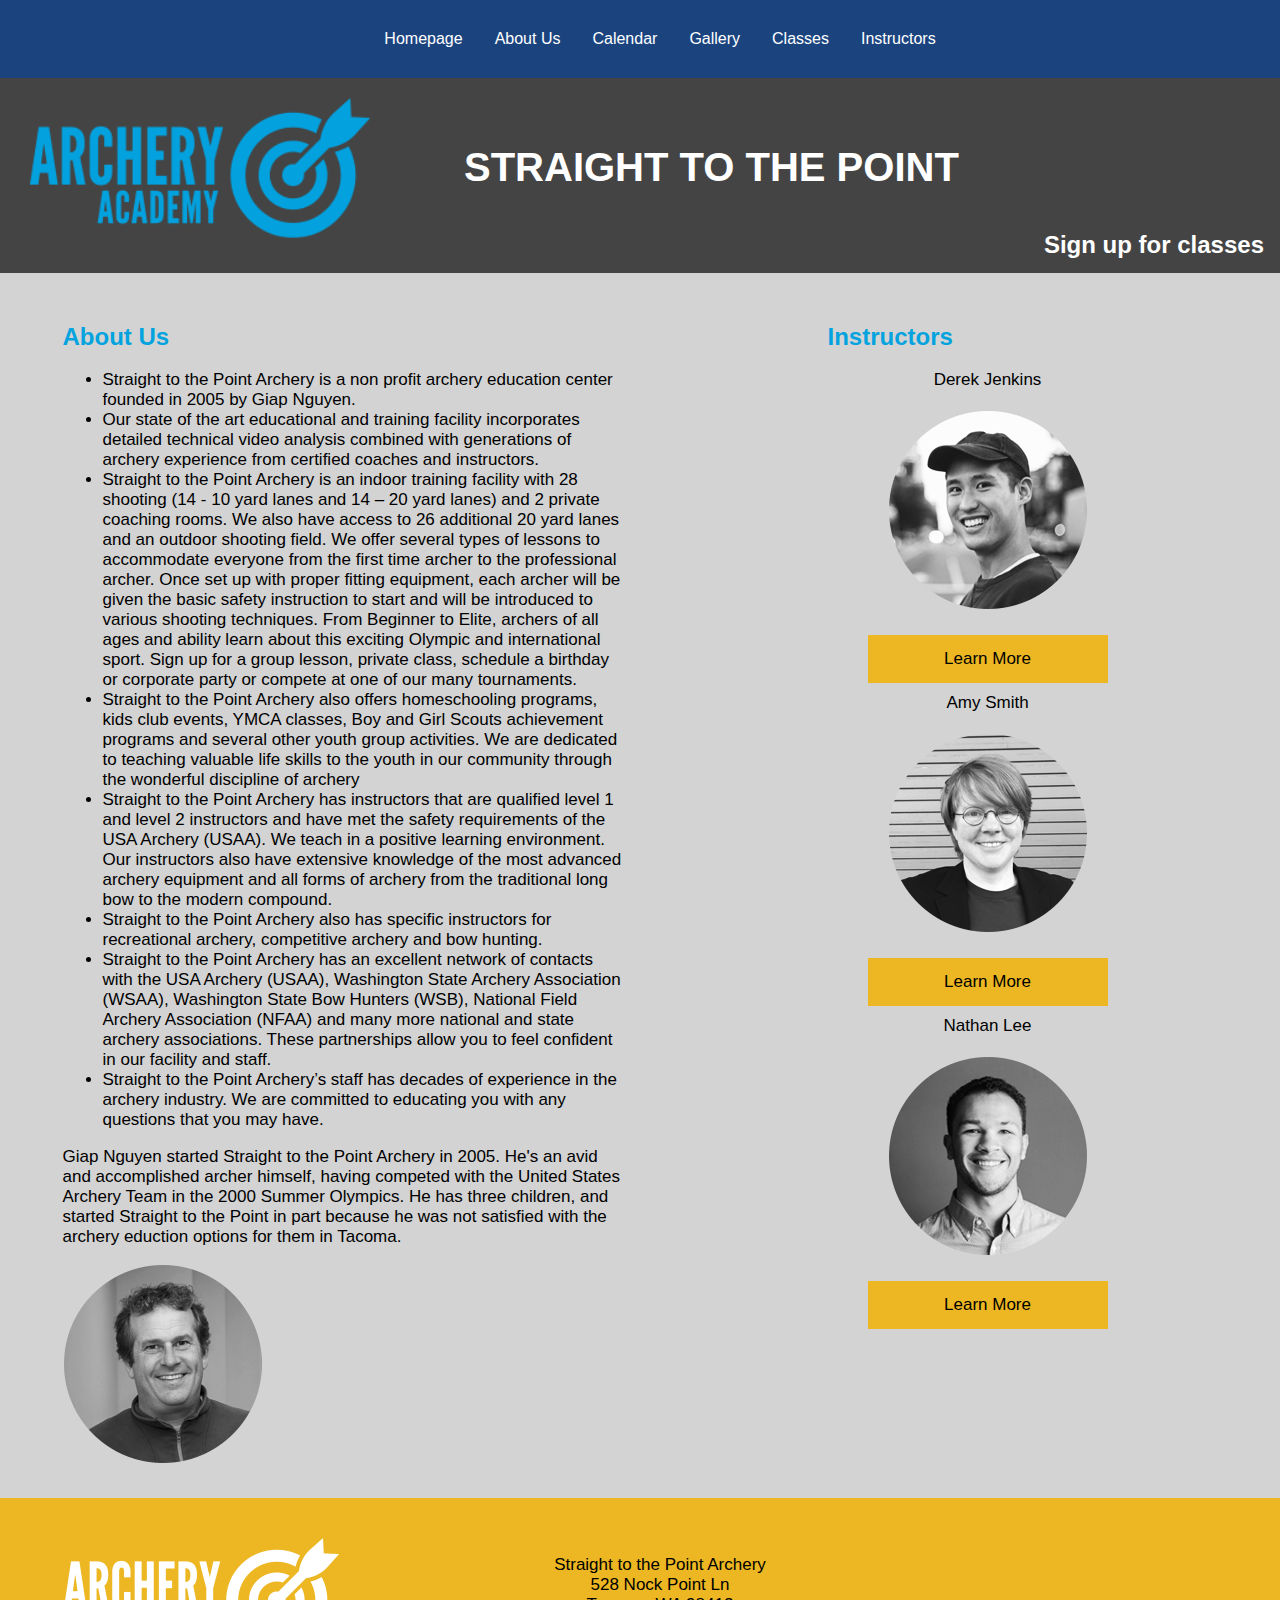
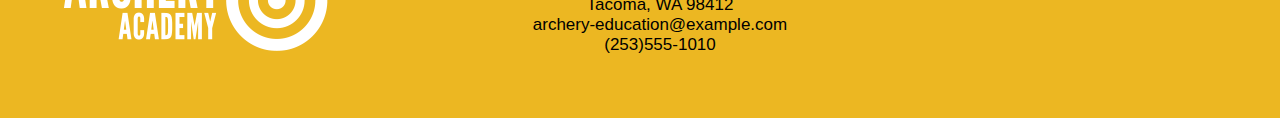
<file: about-us.html>
<!DOCTYPE html>
<html lang="en">
  <head>
    <meta charset="utf-8">
    <title>About Us</title>
    <link rel="stylesheet" type="text/css" href="styles/stylesheet.css">
  </head>
  <body class="about">
    <a href="#content" class="skip">Skip to content</a>
    <nav class="main-nav">
      <ul>
        <li><a title=" Go To Homepage" href="index.html">Homepage</a></li>
        <li><a title=" Go To About us" href="about-us.html">About Us</a></li>
        <li><a title=" Go To Calendar" href="calendar.html">Calendar</a></li>
        <li><a title=" Go To Gallery" href="gallery.html">Gallery</a></li>
        <li><a title=" Go To Classes" href="classes.html">Classes</a></li>
        <li><a title=" Go To Instructors" href="instructors.html">Instructors</a></li>
      </ul>
    </nav>
    <header class="main-head">
      <img src="images/archeryAcademy-logo-color.png" alt="">
      <h1>Straight to the Point</h1>
      <h2><a class="sign" title="Sign-up" href="sign-up.html">Sign up for classes</a></h2>
    </header>
      <div id="content"></div>
      <section class="about-us">
        <h2>About Us</h2>
        <ul>
          <li>Straight to the Point Archery is a non profit archery education center founded in 2005 by Giap Nguyen.</li>
          <li>Our state of the art educational and training facility incorporates detailed technical video analysis combined with generations of archery experience from certified coaches and instructors.</li>
          <li>Straight to the Point Archery is an indoor training facility with 28 shooting (14 - 10 yard lanes and 14 – 20 yard lanes) and 2 private coaching rooms. We also have access to 26 additional 20 yard lanes and an outdoor shooting field. We offer several types of lessons to accommodate everyone from the first time archer to the professional archer. Once set up with proper fitting equipment, each archer will be given the basic safety instruction to start and will be introduced to various shooting techniques. From Beginner to Elite, archers of all ages and ability learn about this exciting Olympic and international sport. Sign up for a group lesson, private class, schedule a birthday or corporate party or compete at one of our many tournaments.</li>
          <li> Straight to the Point Archery also offers homeschooling programs, kids club events, YMCA classes, Boy and Girl Scouts achievement programs and several other youth group activities. We are dedicated to teaching valuable life skills to the youth in our community through the wonderful discipline of archery</li>
          <li>Straight to the Point Archery has instructors that are qualified level 1 and level 2 instructors and have met the safety requirements of the USA Archery (USAA). We teach in a positive learning environment. Our instructors also have extensive knowledge of the most advanced archery equipment and all forms of archery from the traditional long bow to the modern compound.</li>
          <li>Straight to the Point Archery also has specific instructors for recreational archery, competitive archery and bow hunting.</li>
          <li>Straight to the Point Archery has an excellent network of contacts with the USA Archery (USAA), Washington State Archery Association (WSAA), Washington State Bow Hunters (WSB), National Field Archery Association (NFAA) and many more national and state archery associations. These partnerships allow you to feel confident in our facility and staff.</li>
          <li>Straight to the Point Archery’s staff has decades of experience in the archery industry. We are committed to educating you with any questions that you may have.</li>
        </ul>
        <p>Giap Nguyen started Straight to the Point Archery in 2005. He's an avid and accomplished archer himself, having competed with the United States Archery Team in the 2000 Summer Olympics. He has three children, and  started Straight to the Point in part because he was not satisfied with the archery eduction options for them in Tacoma.</p>
        <a href="instructors.html"><img src="images/instructor-bio-image1.png" alt="picture of instructor Nathan Lee"></a>
      </section>
      <section class="instructor">
        <h2>Instructors</h2>
        <ul>
          <li> Derek Jenkins</li>
          <a href="instructors.html"><img src="images/instructor-bio-image4.png" alt="picture of instructor Derek Jenkins"></a>
          <a href="instructors.html" class="link">Learn More</a>
          <li>Amy Smith</li>
          <a href="instructors.html"><img src="images/instructor-bio-image2.png" alt="picture of instructor Amy Smith"></a>
          <a href="instructors.html" class="link">Learn More</a>
          <li> Nathan Lee</li>
          <a href="instructors.html"><img src="images/instructor-bio-image3.png" alt="picture of instructor Nathan Lee"></a>
          <a href="instructors.html" class="link">Learn More</a>
        </ul>
      </section>
      <footer class="main-footer">
        <img src="images/archeryAcademy-logo-white.png" alt="">
        <ul>
          <li>Straight to the Point Archery</li>
          <li>528 Nock Point Ln</li>
          <li>Tacoma, WA 98412</li>
          <li>archery-education@example.com</li>
          <li>(253)555-1010</li>
        </ul>
        <iframe src="https://www.google.com/maps/embed?pb=!1m18!1m12!1m3!1d2712.5902030931597!2d-122.53755478438467!3d47.16587987915788!2m3!1f0!2f0!3f0!3m2!1i1024!2i768!4f13.1!3m3!1m2!1s0x549100daa12b7867%3A0xb7be022b12e0a4da!2sPoint+Ln+SW%2C+Lakewood%2C+WA+98499!5e0!3m2!1ses-419!2sus!4v1542732949371"
         width="300" height="225" style="border:0" allowfullscreen></iframe>
      </footer>
    </body>
  </html>
<!-- Document checking completed. No errors or warnings to show. -->
</file>
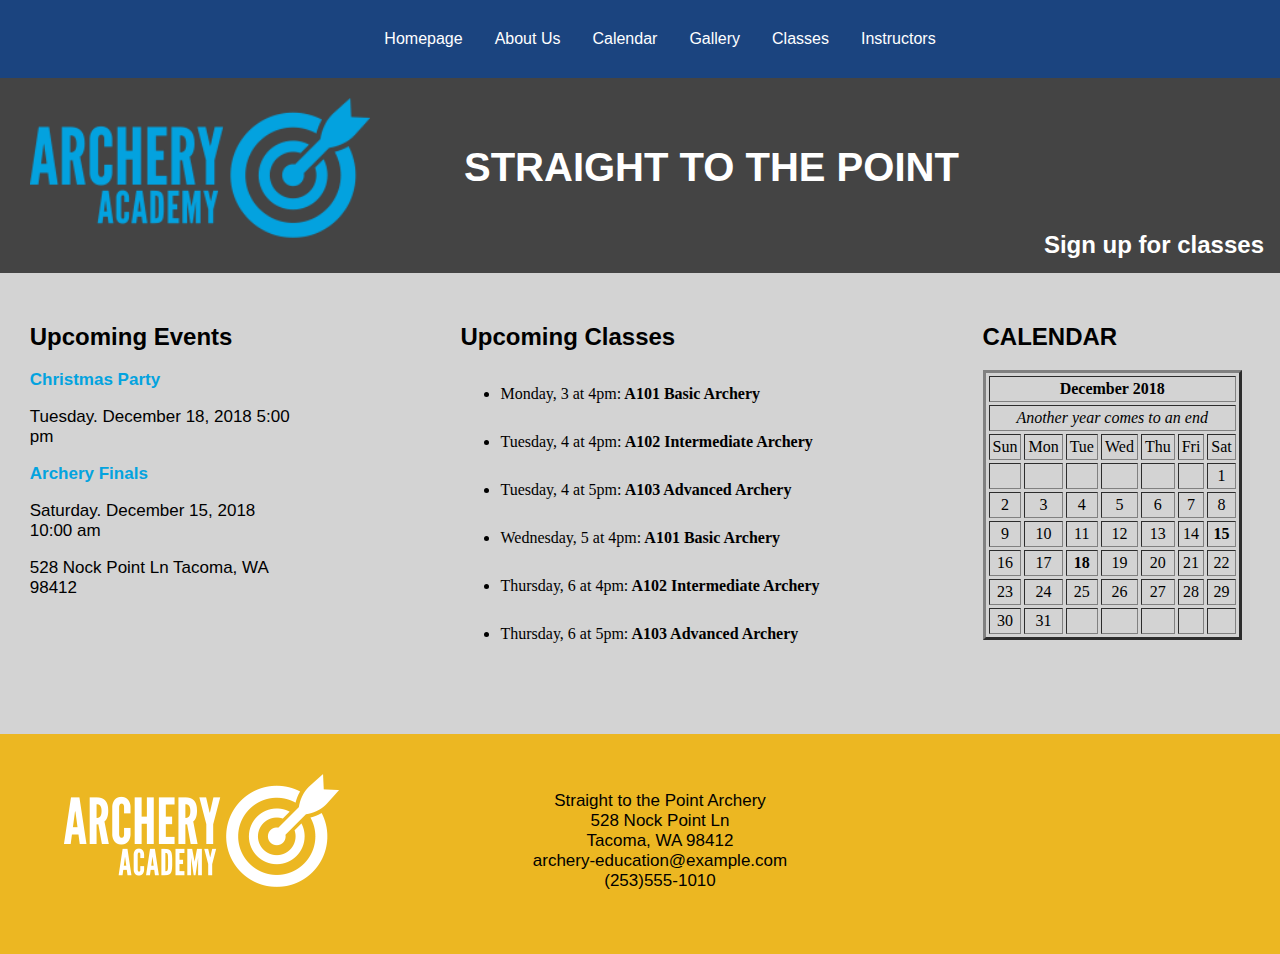
<file: calendar.html>
<!DOCTYPE html>
<html lang="en">
  <head>
    <meta charset="utf-8">
    <title>Calendar</title>
    <link rel="stylesheet" type="text/css" href="styles/stylesheet.css">
  </head>
  <body>
    <a href="#content" class="skip">Skip to content</a>
    <nav class="main-nav">
      <ul>
        <li><a title=" Go To Homepage" href="index.html">Homepage</a></li>
        <li><a title=" Go To About us" href="about-us.html">About Us</a></li>
        <li><a title=" Go To Calendar" href="calendar.html">Calendar</a></li>
        <li><a title=" Go To Gallery" href="gallery.html">Gallery</a></li>
        <li><a title=" Go To Classes" href="classes.html">Classes</a></li>
        <li><a title=" Go To Instructors" href="instructors.html">Instructors</a></li>
      </ul>
    </nav>
    <header class="main-head">
      <img src="images/archeryAcademy-logo-color.png" alt="">
      <h1>Straight to the Point</h1>
      <h2><a class="sign" title="Sign-up" href="sign-up.html">Sign up for classes</a></h2>
    </header>
      <div id="content"></div>
      <section class="content">
        <h2 class="uc">Upcoming Classes</h2>
        <ul>
          <li> Monday, 3 at 4pm:<b> A101 Basic Archery </b></li>
          <li> Tuesday, 4 at 4pm:<b> A102 Intermediate Archery</b></li>
          <li> Tuesday, 4 at 5pm:<b> A103 Advanced Archery</b></li>
          <li> Wednesday, 5 at 4pm:<b> A101 Basic Archery </b></li>
          <li> Thursday, 6 at 4pm:<b> A102 Intermediate Archery </b></li>
          <li> Thursday, 6 at 5pm:<b> A103 Advanced Archery</b></li>
        </ul>
      </section>
      <!-- CALENDAR  -->
      <section class="side">
        <h2 class="uc">CALENDAR</h2>
          <TABLE BORDER=3 CELLSPACING=3 CELLPADDING=3>
            <TR>
            <TD COLSPAN="7" ALIGN=center><B>December 2018</B></TD>
            </TR>
            <TR>
            <TD COLSPAN="7" ALIGN=center><I>Another year comes to an end</I></TD>
            </TR>

            <TR>
            <TD ALIGN=center>Sun</TD>
            <TD ALIGN=center>Mon</TD>
            <TD ALIGN=center>Tue</TD>
            <TD ALIGN=center>Wed</TD>
            <TD ALIGN=center>Thu</TD>
            <TD ALIGN=center>Fri</TD>
            <TD ALIGN=center>Sat</TD>
            </TR>

            <TR>
            <TD ALIGN=center></TD>
            <TD ALIGN=center></TD>
            <TD ALIGN=center></TD>
            <TD ALIGN=center></TD>
            <TD ALIGN=center></TD>
            <TD ALIGN=center></TD>
            <TD ALIGN=center>1</TD>
            </TR>

            <TR>
            <TD ALIGN=center>2</TD>
            <TD ALIGN=center>3</TD>
            <TD ALIGN=center>4</TD>
            <TD ALIGN=center>5</TD>
            <TD ALIGN=center>6</TD>
            <TD ALIGN=center>7</TD>
            <TD ALIGN=center>8</TD>
            </TR>

            <TR>
            <TD ALIGN=center>9</TD>
            <TD ALIGN=center>10</TD>
            <TD ALIGN=center>11</TD>
            <TD ALIGN=center>12</TD>
            <TD ALIGN=center>13</TD>
            <TD ALIGN=center>14</TD>
            <TD ALIGN=center><b>15</b></TD>
            </TR>

            <TR>
            <TD ALIGN=center>16</TD>
            <TD ALIGN=center>17</TD>
            <TD ALIGN=center><b>18</b></TD>
            <TD ALIGN=center>19</TD>
            <TD ALIGN=center>20</TD>
            <TD ALIGN=center>21</TD>
            <TD ALIGN=center>22</TD>
            </TR>

            <TR>
            <TD ALIGN=center>23</TD>
            <TD ALIGN=center>24</TD>
            <TD ALIGN=center>25</TD>
            <TD ALIGN=center>26</TD>
            <TD ALIGN=center>27</TD>
            <TD ALIGN=center>28</TD>
            <TD ALIGN=center>29</TD>
            </TR>

            <TR>
            <TD ALIGN=center>30</TD>
            <TD ALIGN=center>31</TD>
            <TD ALIGN=center></TD>
            <TD ALIGN=center></TD>
            <TD ALIGN=center></TD>
            <TD ALIGN=center></TD>
            <TD ALIGN=center></TD>

            </TR>

          </TABLE>
      <!-- CALENDAR  -->
      </section>
      <section class="news">
        <h2>Upcoming Events</h2>
        <article>
          <h3>Christmas Party</h3>
          <p>Tuesday. December 18, 2018 5:00 pm</p>
        </article>
        <article>
          <h3>Archery Finals</h3>
          <p>Saturday. December 15, 2018 10:00 am</p>
          <p>528 Nock Point Ln Tacoma, WA 98412</p>
        </article>
      </section>
      <footer class="main-footer">
        <img src="images/archeryAcademy-logo-white.png" alt="">
        <ul>
          <li>Straight to the Point Archery</li>
          <li>528 Nock Point Ln</li>
          <li>Tacoma, WA 98412</li>
          <li>archery-education@example.com</li>
          <li>(253)555-1010</li>
        </ul>
        <iframe src="https://www.google.com/maps/embed?pb=!1m18!1m12!1m3!1d2712.5902030931597!2d-122.53755478438467!3d47.16587987915788!2m3!1f0!2f0!3f0!3m2!1i1024!2i768!4f13.1!3m3!1m2!1s0x549100daa12b7867%3A0xb7be022b12e0a4da!2sPoint+Ln+SW%2C+Lakewood%2C+WA+98499!5e0!3m2!1ses-419!2sus!4v1542732949371"
         width="300" height="225" style="border:0" allowfullscreen></iframe>
      </footer>
    </body>
  </html>
  <!-- Document checking completed. No errors or warnings to show. -->
</file>
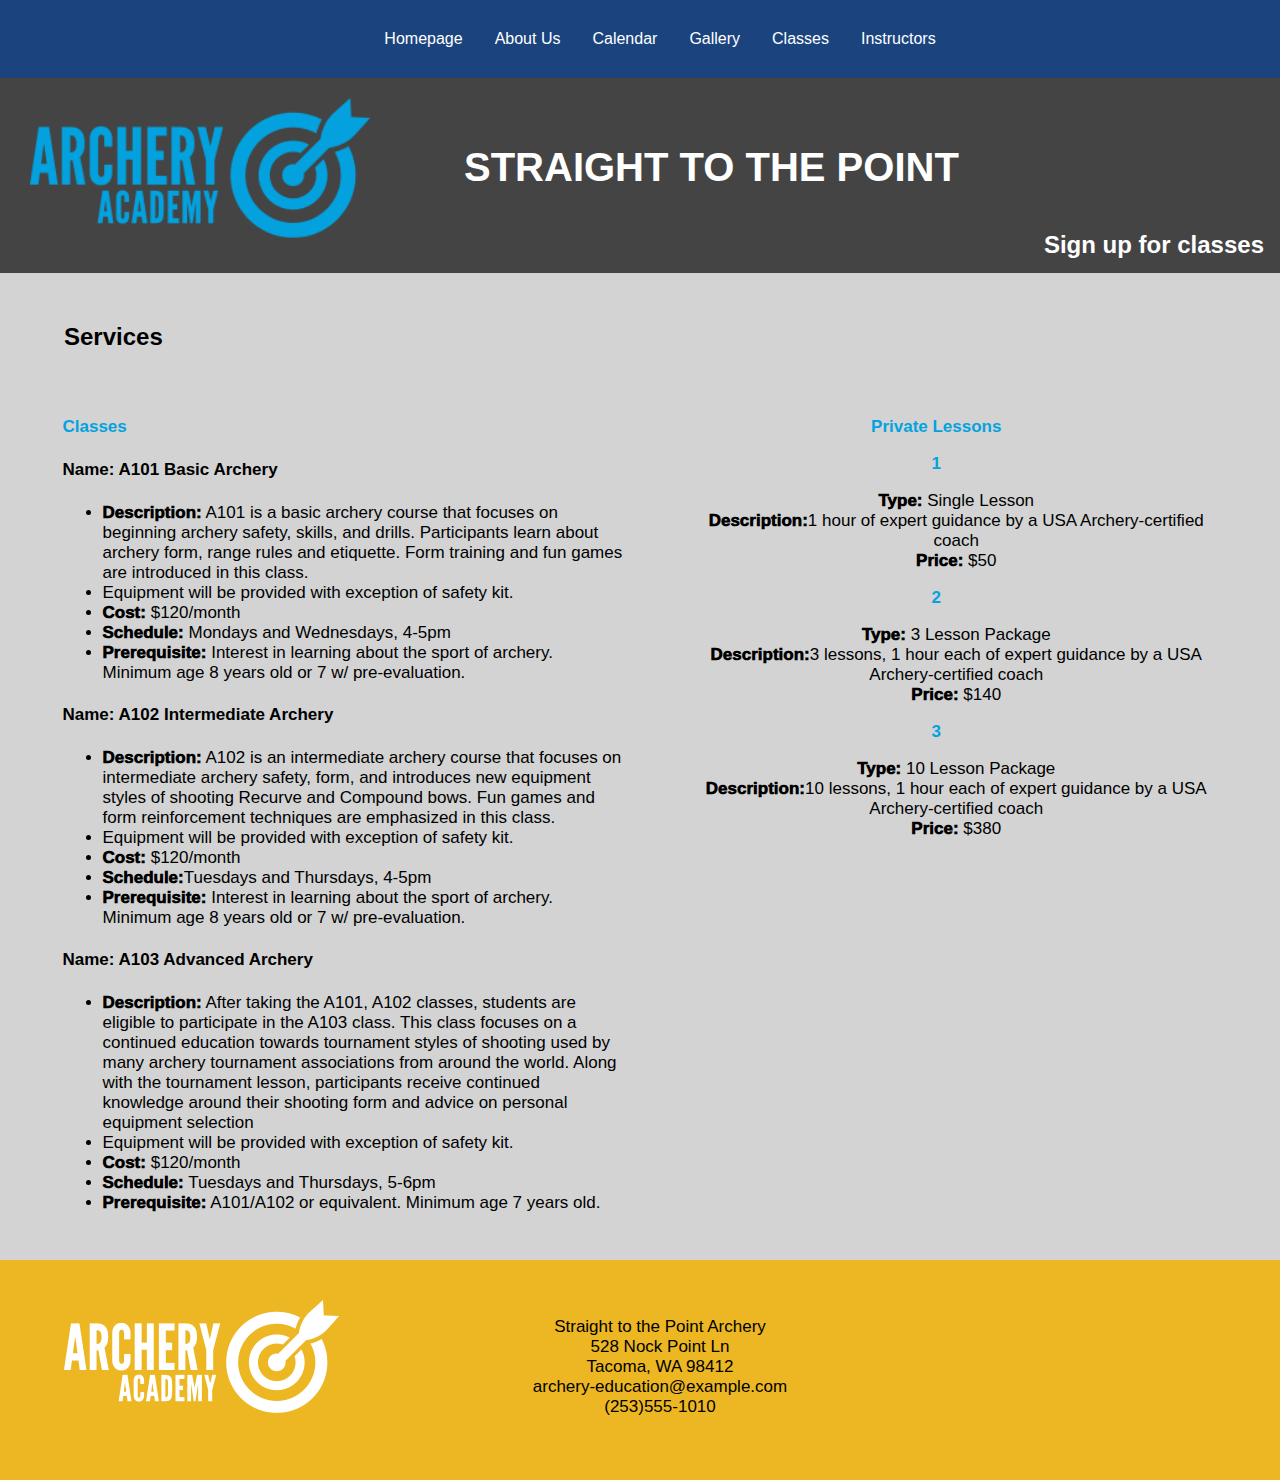
<file: classes.html>
<!DOCTYPE html>
<html lang="en">
  <head>
    <meta charset="utf-8">
    <title>Classes</title>
    <link rel="stylesheet" type="text/css" href="styles/stylesheet.css">
  </head>
  <body class="offers">
    <a href="#content" class="skip">Skip to content</a>
    <nav class="main-nav">
      <ul>
        <li><a title=" Go To Homepage" href="index.html">Homepage</a></li>
        <li><a title=" Go To About us" href="about-us.html">About Us</a></li>
        <li><a title=" Go To Calendar" href="calendar.html">Calendar</a></li>
        <li><a title=" Go To Gallery" href="gallery.html">Gallery</a></li>
        <li><a title=" Go To Classes" href="classes.html">Classes</a></li>
        <li><a title=" Go To Instructors" href="instructors.html">Instructors</a></li>
      </ul>
    </nav>
    <header class="main-head">
      <img src="images/archeryAcademy-logo-color.png" alt="">
      <h1>Straight to the Point</h1>
      <h2><a class="sign"  title="Sign-up" href="sign-up.html">Sign up for classes</a></h2>
    </header>
      <div id="content"></div>
      <div class="services">
        <h2>Services</h2>
      </div>
      <section class="classes">
        <h3>Classes</h3>
        <article>
        <h4> Name: A101 Basic Archery</h4>
        <ul>
        	<li><b>Description:</b> A101 is a basic archery course that focuses on beginning archery safety, skills, and drills. Participants learn about archery form, range rules and etiquette. Form training and fun games are introduced in this class.</li>
          <li>Equipment will be provided with exception of safety kit.</li>
        	<li><b>Cost:</b> $120/month</li>
        	<li><b>Schedule:</b> Mondays and Wednesdays, 4-5pm</li>
        	<li><b>Prerequisite:</b> Interest in learning about the sport of archery. Minimum age  8 years old or 7 w/ pre-evaluation.</li>
        </ul>
        </article>
        <article>
        <h4> Name: A102 Intermediate Archery</h4>
        <ul>
        	<li><b>Description:</b> A102 is an intermediate archery course that focuses on intermediate archery safety, form, and introduces new equipment styles of shooting Recurve and Compound bows. Fun games and form reinforcement techniques are emphasized in this class.</li>
          <li>Equipment will be provided with exception of safety kit.</li>
        	<li><b>Cost:</b> $120/month</li>
        	<li><b>Schedule:</b>Tuesdays and Thursdays, 4-5pm</li>
        	<li><b>Prerequisite:</b> Interest in learning about the sport of archery. Minimum age  8 years old or 7 w/ pre-evaluation.</li>
        </ul>
        </article>
        <article>
        <h4> Name: A103 Advanced Archery</h4>
        <ul>
        	<li><b>Description:</b> After taking the A101, A102 classes, students are eligible to participate in the A103 class. This class focuses on a continued education towards tournament styles of shooting used by many archery tournament associations from around the world. Along with the tournament lesson, participants receive continued knowledge around their shooting form and advice on personal equipment selection</li>
          <li>Equipment will be provided with exception of safety kit.</li>
        	<li><b>Cost:</b> $120/month</li>
        	<li><b>Schedule:</b>  Tuesdays and Thursdays, 5-6pm</li>
        	<li><b>Prerequisite:</b> A101/A102 or equivalent. Minimum age  7 years old.</li>
        </ul>
        </article>
      </section>
      <section class="private">
        <h3>Private Lessons</h3>
        <article>
          <h3>1</h3>
          <ul>
        	<li><b>Type:</b> Single Lesson</li>
          <li><b>Description:</b>1 hour of expert guidance by a USA Archery-certified coach</li>
          <li><b>Price:</b> $50</li>
        </ul>
        </article>
        <article>
          <h3>2</h3>
          <ul>
        	<li><b>Type:</b> 3 Lesson Package</li>
          <li><b>Description:</b>3 lessons, 1 hour each of expert guidance by a USA Archery-certified coach</li>
          <li><b>Price:</b> $140</li>
        </ul>
        </article>
        <article>
          <h3>3</h3>
          <ul>
        	<li><b>Type:</b> 10 Lesson Package</li>
          <li><b>Description:</b>10 lessons, 1 hour each of expert guidance by a USA Archery-certified coach</li>
          <li><b>Price:</b> $380</li>
        </ul>
        </article>
      </section>
      <footer class="main-footer">
        <img src="images/archeryAcademy-logo-white.png" alt="">
        <ul>
          <li>Straight to the Point Archery</li>
          <li>528 Nock Point Ln</li>
          <li>Tacoma, WA 98412</li>
          <li>archery-education@example.com</li>
          <li>(253)555-1010</li>
        </ul>
        <iframe src="https://www.google.com/maps/embed?pb=!1m18!1m12!1m3!1d2712.5902030931597!2d-122.53755478438467!3d47.16587987915788!2m3!1f0!2f0!3f0!3m2!1i1024!2i768!4f13.1!3m3!1m2!1s0x549100daa12b7867%3A0xb7be022b12e0a4da!2sPoint+Ln+SW%2C+Lakewood%2C+WA+98499!5e0!3m2!1ses-419!2sus!4v1542732949371"
         width="300" height="225" style="border:0" allowfullscreen></iframe>
      </footer>
    </body>
  </html>
</file>
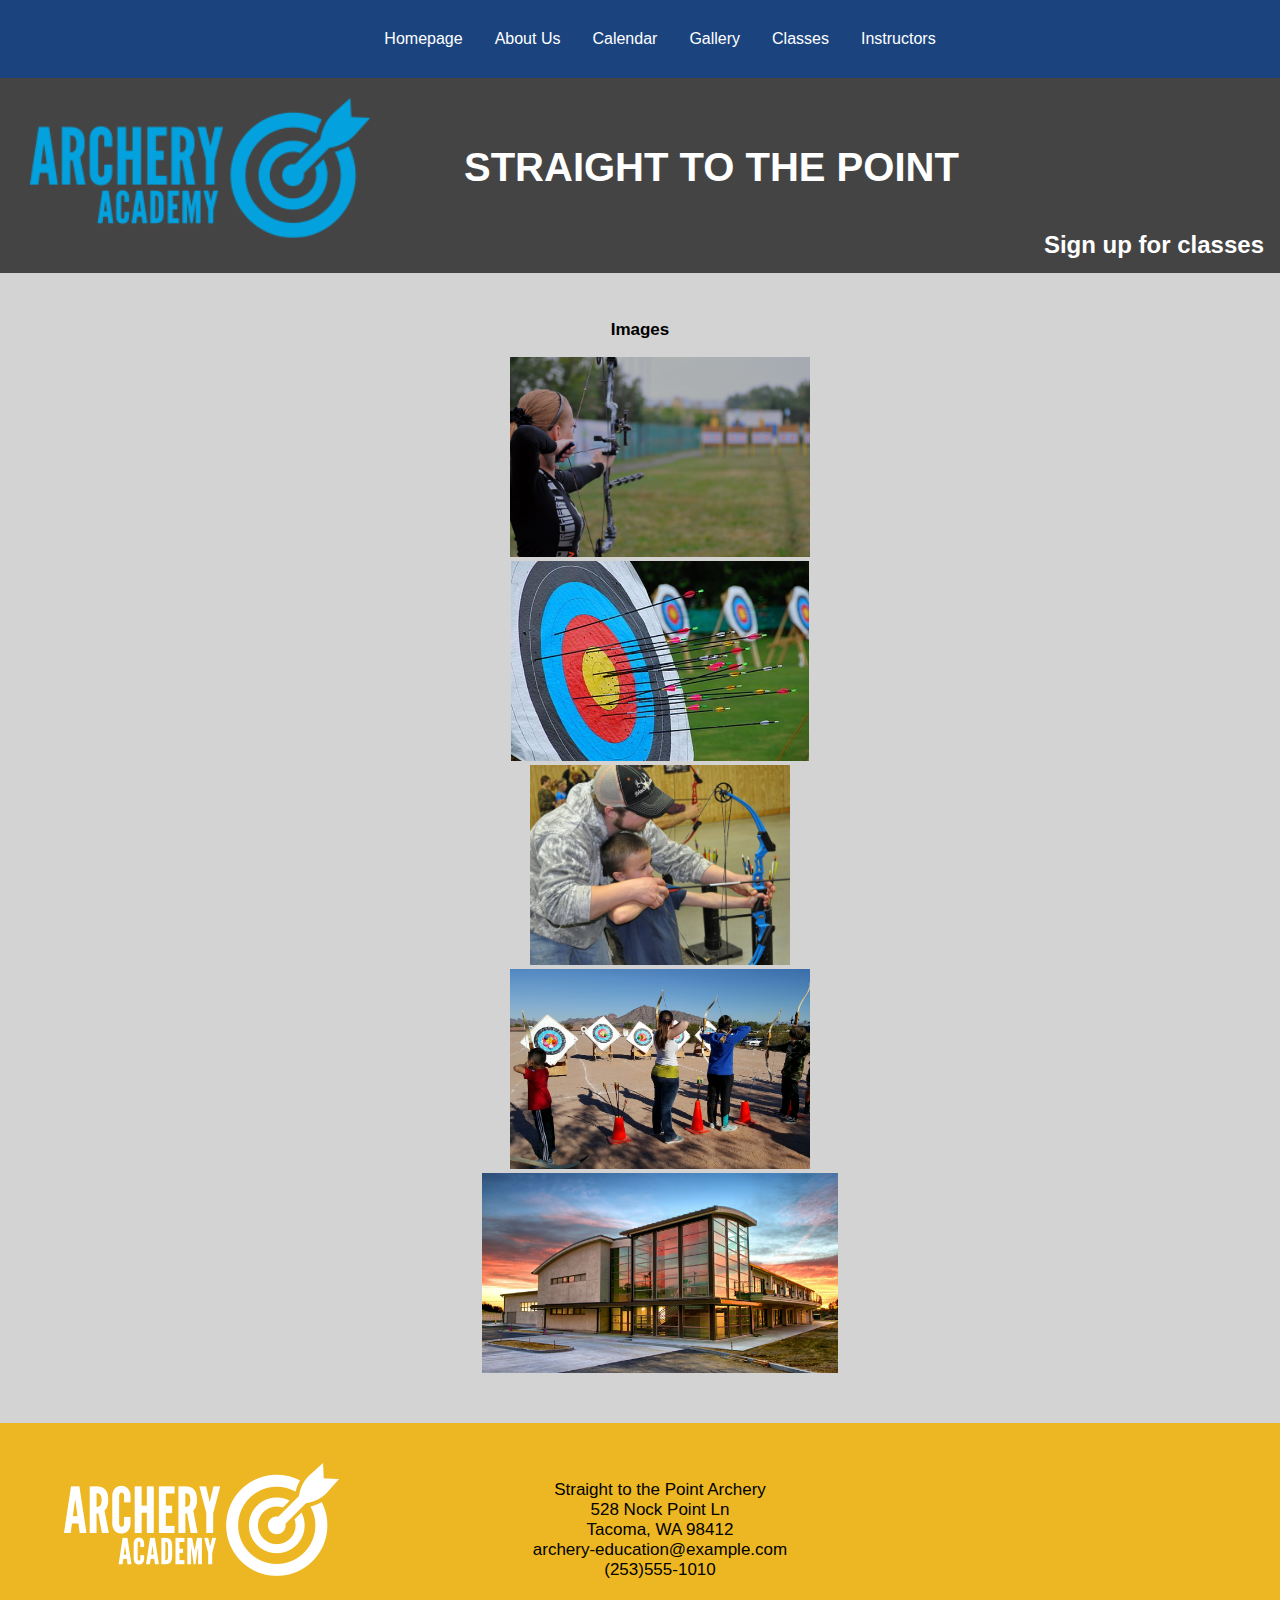
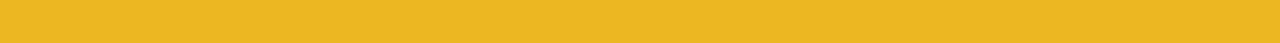
<file: gallery.html>
<!DOCTYPE html>
<html lang="en">
  <head>
    <meta charset="utf-8">
    <title>Gallery</title>
    <link rel="stylesheet" type="text/css" href="styles/stylesheet.css">
  </head>
  <body class="gallery">
    <a href="#content" class="skip">Skip to content</a>
    <nav class="main-nav">
      <ul>
        <li><a title=" Go To Homepage" href="index.html">Homepage</a></li>
        <li><a title=" Go To About us" href="about-us.html">About Us</a></li>
        <li><a title=" Go To Calendar" href="calendar.html">Calendar</a></li>
        <li><a title=" Go To Gallery" href="gallery.html">Gallery</a></li>
        <li><a title=" Go To Classes" href="classes.html">Classes</a></li>
        <li><a title=" Go To Instructors" href="instructors.html">Instructors</a></li>
      </ul>
    </nav>
    <header class="main-head">
      <img src="images/archeryAcademy-logo-color.png" alt="">
      <h1>Straight to the Point</h1>
      <h2><a class="sign" title="Sign-up" href="sign-up.html">Sign up for classes</a></h2>
    </header>
      <div id="content"></div>
      <section class="images">
        <h3>Images</h3>
        <ul>
        <li><img src="images/archery.jpg" alt="Girld holding up a bow ready to shoot" width="400"></li>
        <li><img src="images/archery2.jpg" alt="Bulleye full of arrows" width="400"></li>
        <li><img src="images/archery3.jpg" alt="Instructor teaching kid how to hold bow" width="400"></li>
        <li><img src="images/archery4.jpg" alt="Students of all ages practice shooting a bow " width="400"></li>
        <li><img src="images/archery5.jpg" alt="State of the art shooting range" width="400"></li>
        </ul>
      </section>
      <footer class="main-footer">
        <img src="images/archeryAcademy-logo-white.png" alt="">
        <ul>
          <li>Straight to the Point Archery</li>
          <li>528 Nock Point Ln</li>
          <li>Tacoma, WA 98412</li>
          <li>archery-education@example.com</li>
          <li>(253)555-1010</li>
        </ul>
        <iframe src="https://www.google.com/maps/embed?pb=!1m18!1m12!1m3!1d2712.5902030931597!2d-122.53755478438467!3d47.16587987915788!2m3!1f0!2f0!3f0!3m2!1i1024!2i768!4f13.1!3m3!1m2!1s0x549100daa12b7867%3A0xb7be022b12e0a4da!2sPoint+Ln+SW%2C+Lakewood%2C+WA+98499!5e0!3m2!1ses-419!2sus!4v1542732949371"
         width="300" height="225" style="border:0" allowfullscreen></iframe>
      </footer>
    </body>
  </html>
<!-- Document checking completed. No errors or warnings to show. -->
</file>
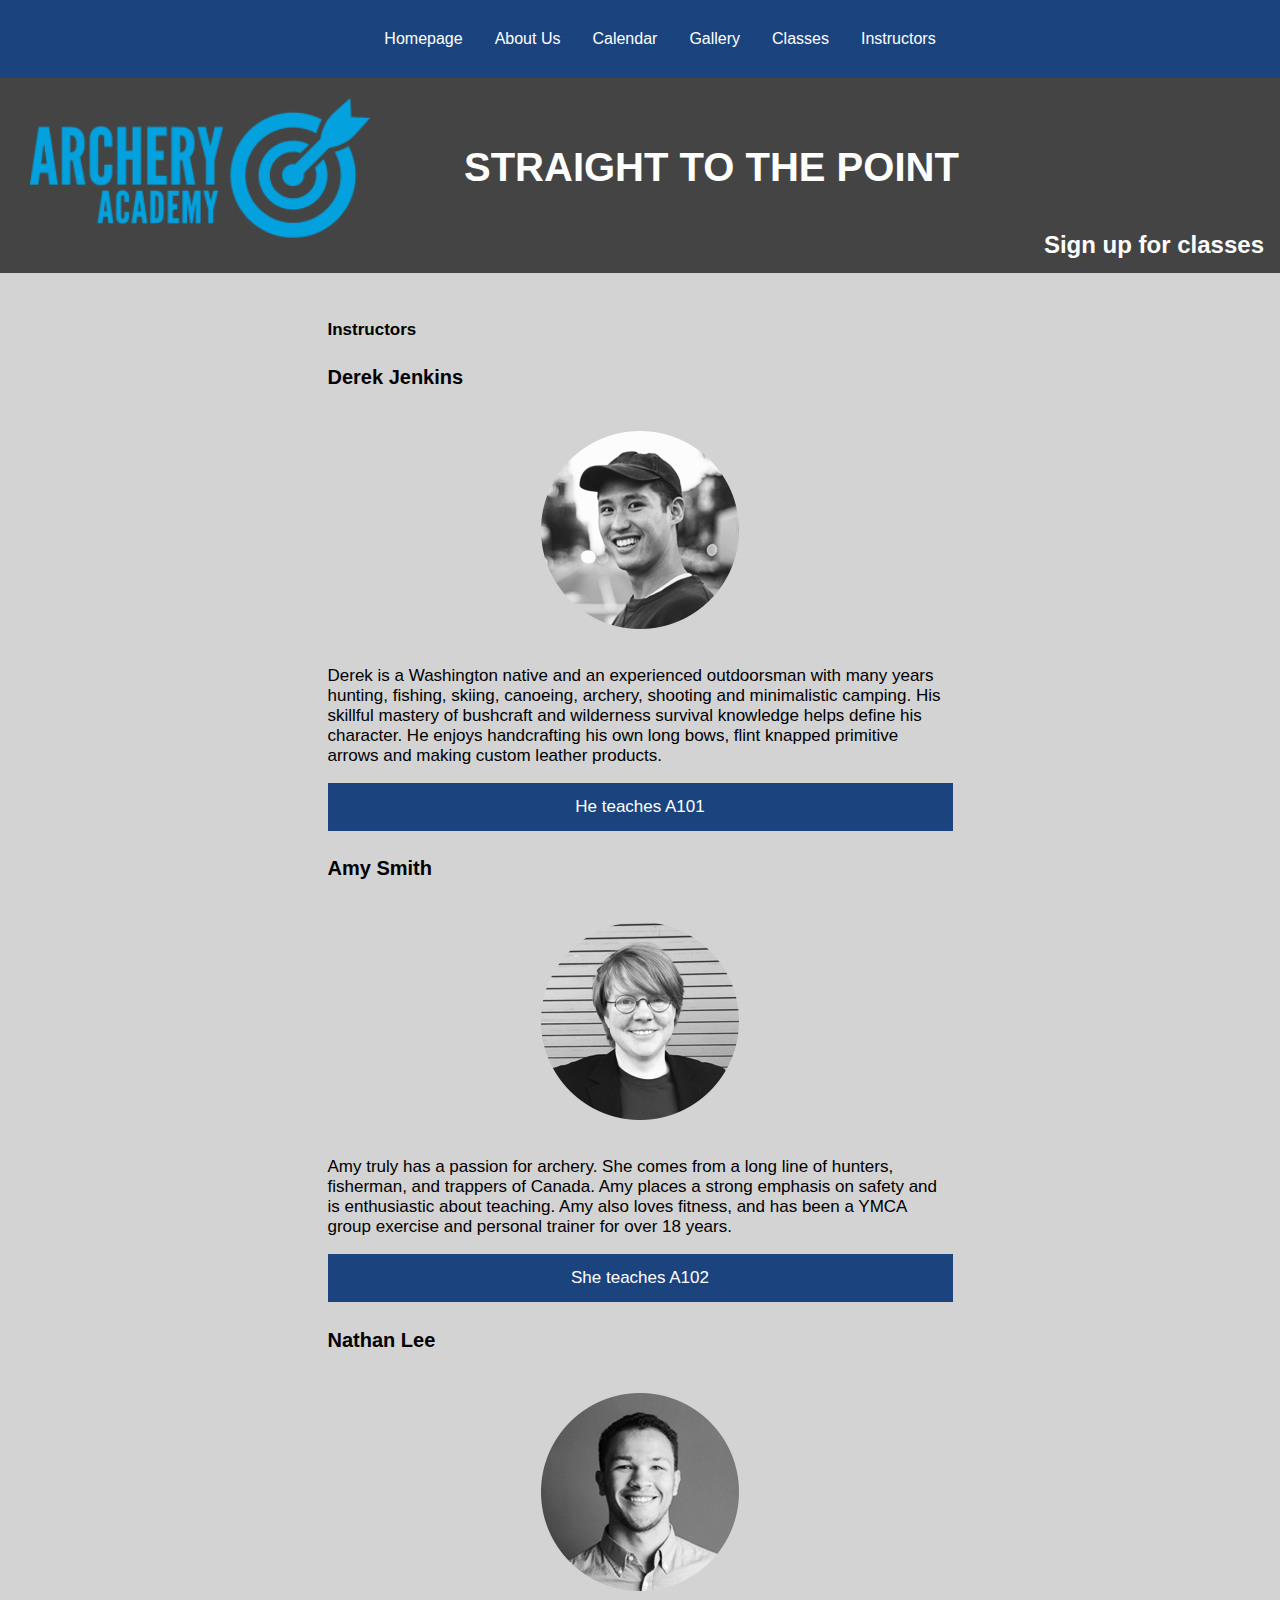
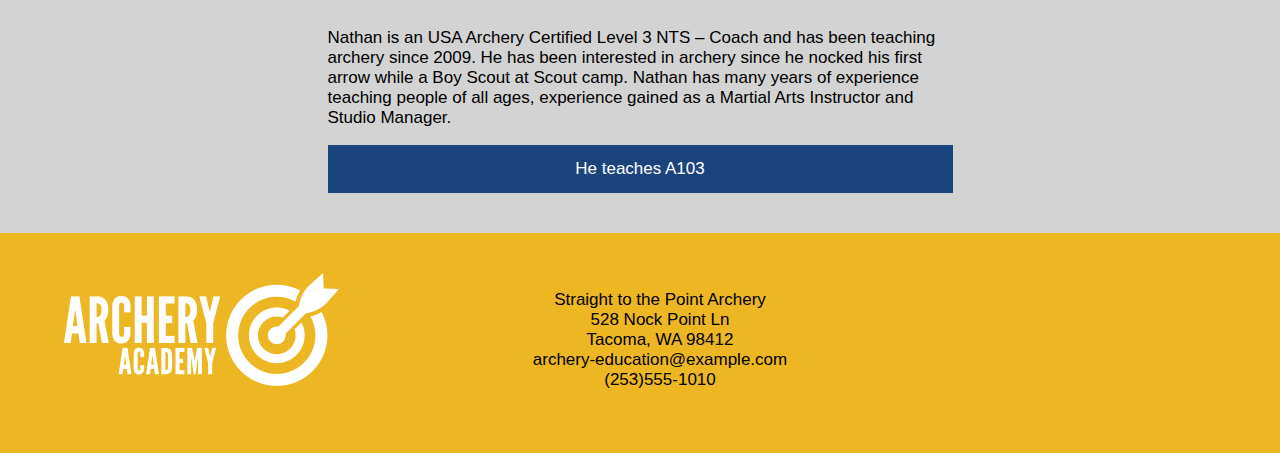
<file: instructors.html>
<!DOCTYPE html>
<html lang="en">
  <head>
    <meta charset="utf-8">
    <title>Instructors</title>
    <link rel="stylesheet" type="text/css" href="styles/stylesheet.css">
  </head>
  <body class="teachers">
    <a href="#content" class="skip">Skip to content</a>
    <nav class="main-nav">
      <ul>
        <li><a title=" Go To Homepage" href="index.html">Homepage</a></li>
        <li><a title=" Go To About us" href="about-us.html">About Us</a></li>
        <li><a title=" Go To Calendar" href="calendar.html">Calendar</a></li>
        <li><a title=" Go To Gallery" href="gallery.html">Gallery</a></li>
        <li><a title=" Go To Classes" href="classes.html">Classes</a></li>
        <li><a title=" Go To Instructors" href="instructors.html">Instructors</a></li>
      </ul>
    </nav>
    <header class="main-head">
      <img src="images/archeryAcademy-logo-color.png" alt="">
      <h1>Straight to the Point</h1>
      <h2><a class="sign" title="Sign-up" href="sign-up.html">Sign up for classes</a></h2>
    </header>
      <div id="content"></div>
      <section class="workers">
        <h3>Instructors</h3>
        <article class="ins">
          <h4> Derek Jenkins</h4>
          <a href="instructors.html" class="al"><img src="images/instructor-bio-image4.png" alt="picture of instructor Derek Jenkins"></a>
          <p>Derek is a Washington native and an experienced outdoorsman with many years hunting, fishing, skiing, canoeing, archery,
             shooting and minimalistic camping. His skillful mastery of bushcraft and wilderness survival knowledge helps define
             his character. He enjoys handcrafting his own long bows, flint knapped primitive arrows and making custom
             leather products.</p>
             <a href="classes.html" class="pl">He teaches A101</a>
        </article>
        <article class="ins">
          <h4>Amy Smith</h4>
          <a href="instructors.html" class="al"><img src="images/instructor-bio-image2.png" alt="picture of instructor Amy Smith"></a>
          <p>Amy truly has a passion for archery. She comes from a long line of hunters, fisherman, and trappers of Canada.
            Amy  places a strong emphasis on safety and is enthusiastic about teaching. Amy also loves fitness, and  has been a
             YMCA group exercise and personal trainer for over 18 years.</p>
          <a href="classes.html" class="pl">She teaches A102</a>
        </article>
        <article class="ins">
          <h4> Nathan Lee</h4>
          <a href="instructors.html" class="al"><img src="images/instructor-bio-image3.png" alt="picture of instructor Nathan Lee"></a>
          <p>Nathan is an USA Archery Certified Level 3 NTS – Coach and has been teaching archery since 2009.
            He has been interested in archery since he nocked his first arrow while a Boy Scout at Scout camp.
             Nathan has many years of experience teaching people of all ages, experience gained as a Martial Arts Instructor
             and Studio Manager.</p>
          <a href="classes.html" class="pl">He teaches A103</a>
        </article>
      </section>
      <footer class="main-footer">
        <img src="images/archeryAcademy-logo-white.png" alt="">
        <ul>
          <li>Straight to the Point Archery</li>
          <li>528 Nock Point Ln</li>
          <li>Tacoma, WA 98412</li>
          <li>archery-education@example.com</li>
          <li>(253)555-1010</li>
        </ul>
        <iframe src="https://www.google.com/maps/embed?pb=!1m18!1m12!1m3!1d2712.5902030931597!2d-122.53755478438467!3d47.16587987915788!2m3!1f0!2f0!3f0!3m2!1i1024!2i768!4f13.1!3m3!1m2!1s0x549100daa12b7867%3A0xb7be022b12e0a4da!2sPoint+Ln+SW%2C+Lakewood%2C+WA+98499!5e0!3m2!1ses-419!2sus!4v1542732949371"
         width="300" height="225" style="border:0" allowfullscreen></iframe>
      </footer>
    </body>
  </html>
<!-- Document checking completed. No errors or warnings to show. -->
</file>
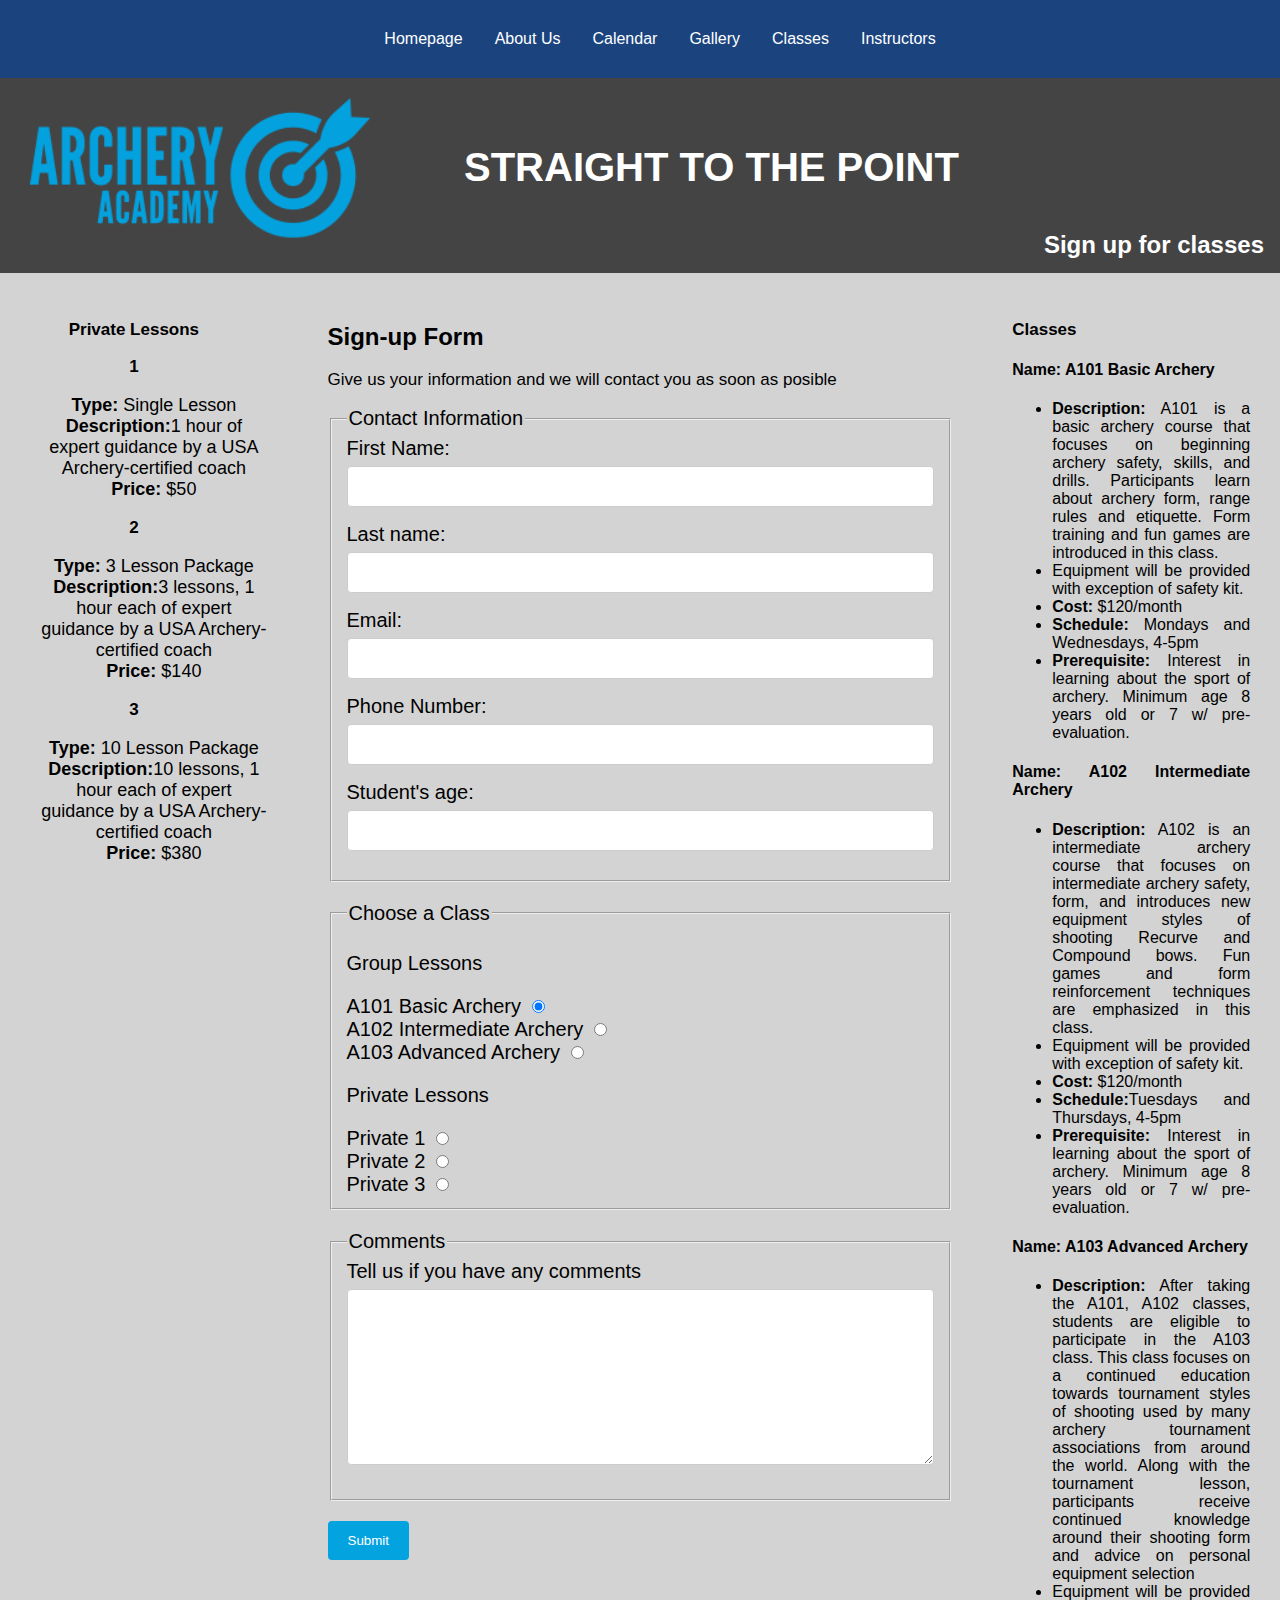
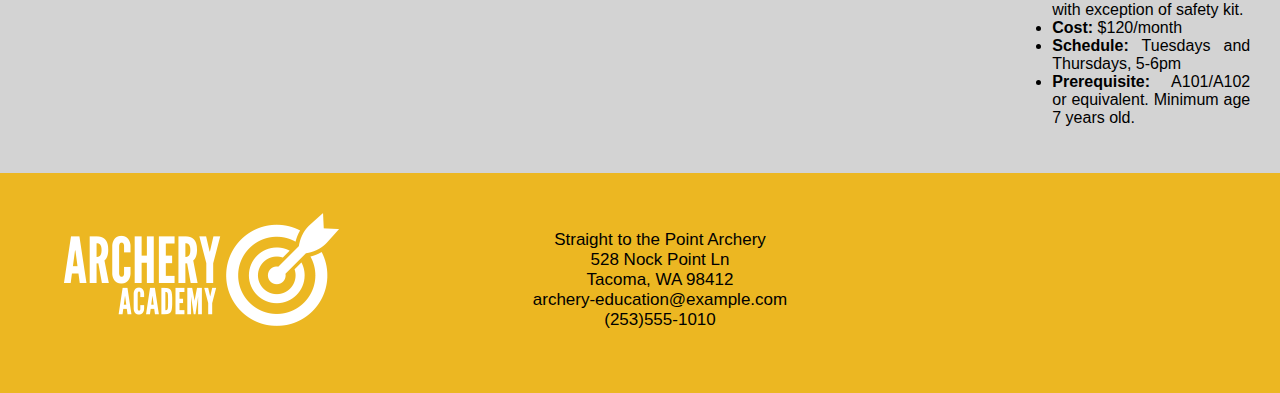
<file: sign-up.html>
<!DOCTYPE html>
<html lang="en">
  <head>
    <meta charset="utf-8">
    <title>Sign Up</title>
    <link rel="stylesheet" type="text/css" href="styles/stylesheet.css">
  </head>
  <body class="sign-up">
    <a href="#content" class="skip">Skip to content</a>
    <nav class="main-nav">
      <ul>
        <li><a title=" Go To Homepage" href="index.html">Homepage</a></li>
        <li><a title=" Go To About us" href="about-us.html">About Us</a></li>
        <li><a title=" Go To Calendar" href="calendar.html">Calendar</a></li>
        <li><a title=" Go To Gallery" href="gallery.html">Gallery</a></li>
        <li><a title=" Go To Classes" href="classes.html">Classes</a></li>
        <li><a title=" Go To Instructors" href="instructors.html">Instructors</a></li>
      </ul>
    </nav>
    <header class="main-head">
      <img src="images/archeryAcademy-logo-color.png" alt="">
      <h1>Straight to the Point</h1>
      <h2><a class="sign" title="Sign-up" href="#1">Sign up for classes</a></h2>
    </header>
    <section class="form">
      <div id="content"></div>
      <h2>Sign-up Form</h2>
      <p>Give us your information and we will contact you as soon as posible</p>
      <form action="#" method="get">
        <fieldset>
          <legend>Contact Information</legend>
          <label for="firstname">First Name: <input type="text" name="first-name" id="firstname"></label>
          <label>Last name: <input type="text" name="last-name"></label>
          <label>Email: <input type="email" name="user-email" required></label>
          <label>Phone Number: <input type="tel" name="user-tel"></label>
          <label>Student's age: <input type="number" min="18" name=”user-age”></label>
        </fieldset>
        <fieldset>
          <legend>Choose a Class</legend>
          <p>Group Lessons</p>
            <label for="A101">A101 Basic Archery</label>
            <input class="form-radio" type="radio" name="class" value="A101" id="A101" checked><br>
            <label for="A102">A102 Intermediate Archery</label>
            <input  class="form-radio" type="radio" name="class" value="A102" id="A102"><br>
            <label for="A103">A103 Advanced Archery</label>
            <input  class="form-radio" type="radio" name="class" value="A103" id="A103"><br>
          <p>Private Lessons</p>
            <label for="private1">Private 1</label>
            <input  class="form-radio" type="radio" name="class" value="1" id="private1"><br>
            <label for="private2">Private 2</label>
            <input  class="form-radio" type="radio" name="class" value="2" id="private2"><br>
            <label for="private3">Private 3</label>
            <input  class="form-radio" type="radio" name="class" value="3" id="private3"><br>
        </fieldset>
        <fieldset>
          <legend>Comments</legend>
          <label for="comments">Tell us if you have any comments</label>
          <textarea name="message" rows="10" cols="80" id="comments">
          </textarea>
        </fieldset>
          <label for="submit"></label>
          <input type="submit" onclick="alert('Form submitted, we will contact you soon')" id="submit">
      </form>
    </section>
    <section class="classes">
      <h3>Classes</h3>
      <article>
      <h4> Name: A101 Basic Archery</h4>
      <ul>
        <li><b>Description:</b> A101 is a basic archery course that focuses on beginning archery safety, skills, and drills. Participants learn about archery form, range rules and etiquette. Form training and fun games are introduced in this class.</li>
        <li>Equipment will be provided with exception of safety kit.</li>
        <li><b>Cost:</b> $120/month</li>
        <li><b>Schedule:</b> Mondays and Wednesdays, 4-5pm</li>
        <li><b>Prerequisite:</b> Interest in learning about the sport of archery. Minimum age  8 years old or 7 w/ pre-evaluation.</li>
      </ul>
      </article>
      <article>
      <h4> Name: A102 Intermediate Archery</h4>
      <ul>
        <li><b>Description:</b> A102 is an intermediate archery course that focuses on intermediate archery safety, form, and introduces new equipment styles of shooting Recurve and Compound bows. Fun games and form reinforcement techniques are emphasized in this class.</li>
        <li>Equipment will be provided with exception of safety kit.</li>
        <li><b>Cost:</b> $120/month</li>
        <li><b>Schedule:</b>Tuesdays and Thursdays, 4-5pm</li>
        <li><b>Prerequisite:</b> Interest in learning about the sport of archery. Minimum age  8 years old or 7 w/ pre-evaluation.</li>
      </ul>
      </article>
      <article>
      <h4> Name: A103 Advanced Archery</h4>
      <ul>
        <li><b>Description:</b> After taking the A101, A102 classes, students are eligible to participate in the A103 class. This class focuses on a continued education towards tournament styles of shooting used by many archery tournament associations from around the world. Along with the tournament lesson, participants receive continued knowledge around their shooting form and advice on personal equipment selection</li>
        <li>Equipment will be provided with exception of safety kit.</li>
        <li><b>Cost:</b> $120/month</li>
        <li><b>Schedule:</b>  Tuesdays and Thursdays, 5-6pm</li>
        <li><b>Prerequisite:</b> A101/A102 or equivalent. Minimum age  7 years old.</li>
      </ul>
      </article>
    </section>
    <section class="private">
      <h3>Private Lessons</h3>
      <article>
        <h3>1</h3>
        <ul>
        <li><b>Type:</b> Single Lesson</li>
        <li><b>Description:</b>1 hour of expert guidance by a USA Archery-certified coach</li>
        <li><b>Price:</b> $50</li>
      </ul>
      </article>
      <article>
        <h3>2</h3>
        <ul>
        <li><b>Type:</b> 3 Lesson Package</li>
        <li><b>Description:</b>3 lessons, 1 hour each of expert guidance by a USA Archery-certified coach</li>
        <li><b>Price:</b> $140</li>
      </ul>
      </article>
      <article>
        <h3>3</h3>
        <ul>
        <li><b>Type:</b> 10 Lesson Package</li>
        <li><b>Description:</b>10 lessons, 1 hour each of expert guidance by a USA Archery-certified coach</li>
        <li><b>Price:</b> $380</li>
      </ul>
      </article>
    </section>
    <footer class="main-footer">
      <img src="images/archeryAcademy-logo-white.png" alt="">
      <ul>
        <li>Straight to the Point Archery</li>
        <li>528 Nock Point Ln</li>
        <li>Tacoma, WA 98412</li>
        <li>archery-education@example.com</li>
        <li>(253)555-1010</li>
      </ul>
      <iframe src="https://www.google.com/maps/embed?pb=!1m18!1m12!1m3!1d2712.5902030931597!2d-122.53755478438467!3d47.16587987915788!2m3!1f0!2f0!3f0!3m2!1i1024!2i768!4f13.1!3m3!1m2!1s0x549100daa12b7867%3A0xb7be022b12e0a4da!2sPoint+Ln+SW%2C+Lakewood%2C+WA+98499!5e0!3m2!1ses-419!2sus!4v1542732949371"
       width="300" height="225" style="border:0" allowfullscreen></iframe>
    </footer>
  </body>
</html>
<!-- Document checking completed. No errors or warnings to show. -->
</file>
<file: styles/stylesheet.css>
/* Header 1, Arial Bold, 40px
Header 2, Arial Bold, 24px
Header 3, Arial Bold, 17px
Body, Arial Regular, 17px */

/* CALL-OUTS & QUOTES
“ Quotes and call-outs should use
Arial Regular, 30px. Use #03a3df
if on a light background.”
— SPEAKER’S NAME, ARIAL BOLD, 14PX, ALL CAPS */

/* PRIMARY
r 3, g 163, b 223 light blue
#03a3df */

/* SECONDARY
r 27, g 68, b 127 blue
#1b447f
r 236, g 183, b 34 yellow
#ecb722
r 68, g 68, b 68 dark grey
#444444 */
/* GENERAL-------------------------------------------------------*/
* {
  box-sizing: border-box;
}
h1 {
  font-family: Arial, Helvetica, sans-serif;
  font-size: 40px;
  font-weight: bold;
}
h2 {
  font-family: Arial, Helvetica, sans-serif;
  font-size: 24px;
  font-weight: bold;
}
h3 {
  font-family: Arial, Helvetica, sans-serif;
  font-size: 17px;
  font-weight: bold;
}
p {
  font-family: Arial, Helvetica, sans-serif;
  font-size: 17px;
  font-weight: normal;
}
html,body {
    margin:0;
    padding:0;
}
body {
  background-color: lightgrey;
}
/* GRID----------------------------------------------------------*/
.main-head {
  grid-area: header;
}
.content {
  grid-area: content;
}
.main-nav {
  grid-area: nav;
}
.side {
  grid-area: sidebar;
}
.news {
  grid-area: news;
}
.main-footer {
  grid-area: footer;
}
.instructor {
  grid-area: side;
}
.about-us{
  grid-area: about;
}
.services{
  grid-area: services;
}
.classes{
  grid-area: classes;
}
.private{
  grid-area: private;
}
.policy{
  grid-area: policy;
}
.images{
  grid-area: images;
}
.workers{
  grid-area: workers;
}
.form{
  grid-area: form;
}
body{
  display: grid;
  grid-gap: 30px;
  grid-template-columns: 1fr 1fr 1fr 1fr;
  grid-template-rows: auto;
  grid-template-areas:
    "nav nav nav nav"
    "header header header header"
    "news content content sidebar"
    "policy policy policy policy"
    "footer footer footer footer";
}
body.about{
  display: grid;
  grid-gap: 30px;
  grid-template-columns: 1fr 1fr 1fr 1fr;
  grid-template-rows: auto;
  grid-template-areas:
    "nav nav nav nav"
    "header header header header"
    "about about side side"
    "footer footer footer footer";
}
body.offers{
  display: grid;
  grid-gap: 30px;
  grid-template-columns: 1fr 1fr 1fr 1fr;
  grid-template-rows: auto;
  grid-template-areas:
    "nav nav nav nav"
    "header header header header"
    "services services services services"
    "classes classes private private"
    "footer footer footer footer";
}
body.gallery{
  display: grid;
  grid-gap: 30px;
  grid-template-columns: 1fr 1fr 1fr 1fr;
  grid-template-rows: auto;
  grid-template-areas:
    "nav nav nav nav"
    "header header header header"
    "images images images images"
    "footer footer footer footer";
}
body.teachers{
  display: grid;
  grid-gap: 30px;
  grid-template-columns: 1fr 1fr 1fr 1fr;
  grid-template-rows: auto;
  grid-template-areas:
    "nav nav nav nav"
    "header header header header"
    ". workers workers ."
    "footer footer footer footer";
}
body.sign-up{
  display: grid;
  grid-gap: 30px;
  grid-template-columns: 1fr 1fr 1fr 1fr;
  grid-template-rows: auto;
  grid-template-areas:
    "nav nav nav nav"
    "header header header header"
    "private form form classes"
    "footer footer footer footer";
}
/* HEADER--------------------------------------------------------*/
header {
  background-color: rgb(68, 68, 68);
  overflow: hidden;
  width: 100%;
  margin-top: 48px;
}
header h1 {
  color: white;
  padding-top: 40px;
  text-transform: uppercase;
}
header img {
  float: left;
  padding: 20px 30px;
  width: 400px;
  height: auto;
  margin-right: 5%;
}
header a.sign {
  display: block;
  color: white;
  text-align: center;
  padding: 14px 16px;
  text-decoration: none;
  float: right;
}
header a:hover {
    background-color: #111;
}
header a.sign {
  transition-property: font-size;
  transition-duration: 1s;
  transition-delay: 0;
}
header a.sign:hover{
  font-size: 150%;
}
/* NAV-----------------------------------------------------------*/
nav {
  font-family: Arial, Helvetica, sans-serif;
  justify-content: center;
  position: fixed;
  top: 0;
  width: 100%;
  z-index: 1;
}
nav {
  display: flex;
  align-items: center;
  background-color: #1b447f;
  margin-bottom: 0;
}
nav li {
  float: left;
}
nav li a {
  display: block;
  color: white;
  text-align: center;
  padding: 14px 16px;
  text-decoration: none;
  margin: 0;
}
nav li a:hover {
  background-color: #111;
}
nav ul {
  list-style-type: none;
}
/* FOOTER--------------------------------------------------------*/
footer {
  background-color: #ecb722;
  width: 100%;
  display: grid;
  padding-top: 40px;
  grid-template-columns: 1fr 1fr 1fr;
  grid-template-rows: 180px;
  font-family: Arial, Helvetica, sans-serif;
  font-size: 17px;
  font-weight: normal;
}
footer img{
  padding-left: 15%;
  grid-column: 1/2;
  grid-row: 1;
}
footer ul{
  list-style: none;
  text-align: center;
  grid-column: 2/3;
  grid-row: 1;
}
footer iframe{
  grid-column: 3/4;
  grid-row: 1;
  padding-left: 15%;
  padding-bottom: 10px;
  width: 80%;
  height: 150px;
  /* border-image: url(images/footer-image.jpg) 30 stretch; */
}
/* HOMEPAGE-----------------------------------------------------*/
.news{
  padding-left: 10%;
}
aside.news h3{
  color: #03a3df;
}
.content h3{
  color: #03a3df;
}
.policy{
  text-align: center;
}
.policy p{
  font-size: 12px;
}
.policy h3{
  color: #03a3df;
}
.content video{
  z-index: -1;
  max-width: 100%;
  height: auto;
  padding-bottom: 10px;
}
.content {
  margin-left: auto;
  margin-right: auto;
}
.side{
    padding-right: 10%;
}
.side h3{
  color: #03a3df;
}
.side a {
  display: block;
  color: black;
  background-color: #ecb722;
  text-align: center;
  padding: 14px 16px;
  text-decoration: none;
  margin: 0;
  font-family: Arial, Helvetica, sans-serif;
  font-size: 17px;
  font-weight: normal;
}
.side a:hover {
  color: white;
  background-color: black;
}
iframe.youtube{
  z-index: -1;
  max-width: 100%;
  height: 300px;
  padding-bottom: 10px;
}
/* ABOUT-US----------------------------------------------------*/
.about h2{
    color: #03a3df;
}
.about-us{
  padding-left: 10%;
}
.about-us ul{
  font-family: Arial, Helvetica, sans-serif;
  font-size: 17px;
  font-weight: normal;
  text-decoration: none;
}
.about section.instructor ul{
  justify-content: center;
  list-style: none;
  text-align: center;
}
.about section.instructor img{
  margin: 20px;
}
section.instructor{
  margin-left: auto;
  margin-right: auto;
  font-family: Arial, Helvetica, sans-serif;
  font-size: 17px;
  font-weight: normal;
}
.link{
  display: block;
  color: black;
  background-color: #ecb722;
  text-align: center;
  padding: 14px 16px;
  text-decoration: none;
  margin-bottom: 10px ;
  font-family: Arial, Helvetica, sans-serif;
  font-size: 17px;
  font-weight: normal;
}
.link:hover {
 color: white;
 background-color: black;
}
/* CALENDAR----------------------------------------------------*/
.news h3 {
  color: #03a3df;
}
.content ul{
  line-height: 3;
}
/* GALLERY----------------------------------------------------*/
.gallery h2{
  color: #03a3df;
}
.images{
  margin-left:auto;
  margin-right:auto;
  text-align: center;
}
.images ul{
list-style: none;
}
.images img{
  height: 200px;
  width: auto;
  transition-property:height;
  transition-duration: 1s;
  transition-delay: 0;
}
.images img:hover{
  height: 500px;
  width: auto;
}
/* INSTRUCTORS----------------------------------------------------*/
.ins a.al{
  display: block;
  color: black;
  text-align: center;
  padding: 14px 16px;
  text-decoration: none;
  margin-bottom: 10px ;
  font-family: Arial, Helvetica, sans-serif;
  font-size: 17px;
  font-weight: normal;
}
.ins a.pl {
  display: block;
  color: white;
  background-color: #1b447f;
  text-align: center;
  padding: 14px 16px;
  text-decoration: none;
  margin-bottom: 10px ;
  font-family: Arial, Helvetica, sans-serif;
  font-size: 17px;
  font-weight: normal;
}
.ins a.pl:hover {
 color: white;
 background-color: black;
}
.workers h4 {
  font-family: Arial, Helvetica, sans-serif;
  font-size: 20px;
  font-weight: bold;
}
.workers h2 {
  color: #03a3df;
}
.workers img{
  height: 200px;
  width: auto;
  transition-property:height;
  transition-duration: 1s;
  transition-delay: 0;
}
.workers img:hover{
  height: 250px;
  width: auto;
}
/* CLASSES----------------------------------------------------*/
.classes {
margin-left: auto;
margin-right: auto;
font-family: Arial, Helvetica, sans-serif;
font-size: 17px;
font-weight: normal;
padding-left: 10%;
}
.private {
  margin-left: auto;
  margin-right: auto;
  font-family: Arial, Helvetica, sans-serif;
  font-size: 17px;
  font-weight: normal;
  text-align: center;
  padding-right: 10%;
}
.private ul{
  list-style: none;
}
.offers h3{
  color: #03a3df;
}
div.services{
  padding-left: 5%;
}
.offers b{
  font-weight: 1000;
}
/* SIGN UP----------------------------------------------------*/
.sign-up .classes{
  font-size: 16px;
  text-align: justify;
  padding-right: 10%;
}
.sign-up .private{
  font-size: 18px;
}
/* FORM----------------------------------------------------*/
form{
   font-family: Arial, Helvetica, sans-serif;
   font-size: 20px;
 }
 form p{
   font-size: 20px;
 }
 fieldset{
   margin-bottom: 20px;
 }
input[type=text], select, textarea, input[type=Email],input[type=tel],input[type=number]{
  width: 100%;
  padding: 12px;
  border: 1px solid #ccc;
  border-radius: 4px;
  box-sizing: border-box;
  font-family: Arial, Helvetica, sans-serif;
  margin-top: 6px;
  margin-bottom: 16px;
  resize: vertical
}
input[type=submit] {
  background-color:#03a3df;
  color: white;
  padding: 12px 20px;
  border: none;
  border-radius: 4px;
  cursor: pointer;
}
input[type=submit]:hover {
  background-color: #444444;
}
/* SKIP ----------------------------------------------*/
.skip {
     position: absolute;
     top: -1000px;
     left: -1000px;
     height: 1px;
     width: 1px;
     text-align: left;
     overflow: hidden;
 }

 a.skip:active,
 a.skip:focus,
 a.skip:hover {
     left: 0;
     top: 0;
     width: auto;
     height: auto;
     overflow: visible;
 }
</file>
